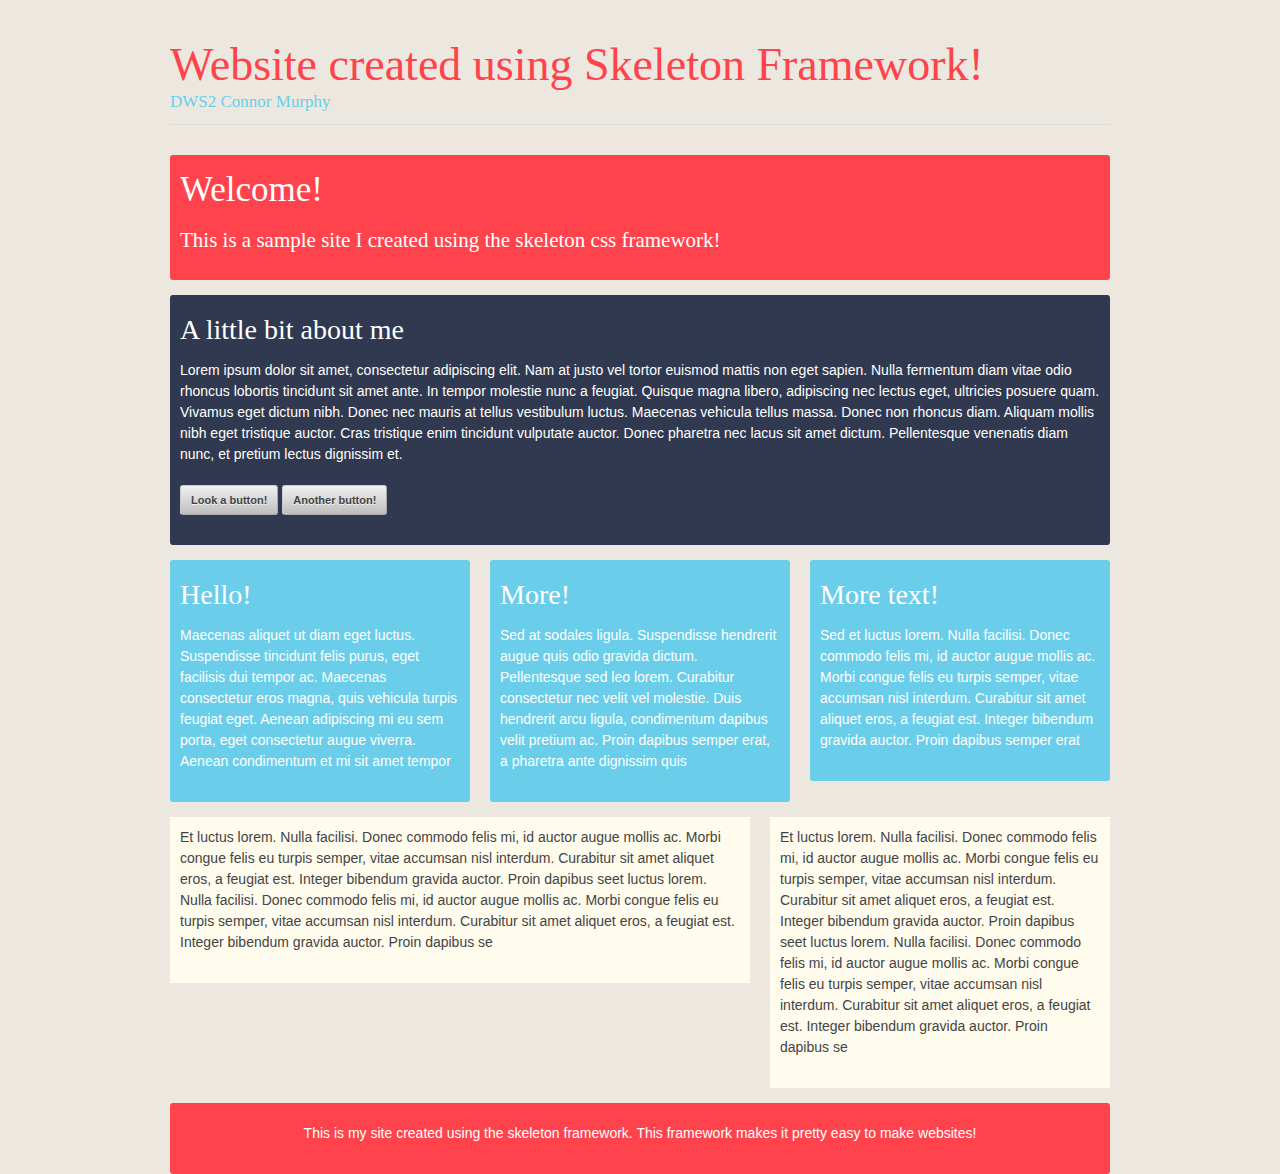
<file: Week1/B3Skeleton/index.html>
<!DOCTYPE html>
<!--[if lt IE 7 ]><html class="ie ie6" lang="en"> <![endif]-->
<!--[if IE 7 ]><html class="ie ie7" lang="en"> <![endif]-->
<!--[if IE 8 ]><html class="ie ie8" lang="en"> <![endif]-->
<!--[if (gte IE 9)|!(IE)]><!--><html lang="en"> <!--<![endif]-->
<head>

	<!-- Basic Page Needs
  ================================================== -->
	<meta charset="utf-8">
	<title>B3 - Reponsive with Skeleton - Connor Murphy</title>
	<meta name="description" content="">
	<meta name="author" content="">

	<!-- Mobile Specific Metas
  ================================================== -->
	<meta name="viewport" content="width=device-width, initial-scale=1, maximum-scale=1">

	<!-- CSS
  ================================================== -->
	<link rel="stylesheet" href="stylesheets/base.css">
	<link rel="stylesheet" href="stylesheets/skeleton.css">
	<link rel="stylesheet" href="stylesheets/layout.css">

	<!--[if lt IE 9]>
		<script src="http://html5shim.googlecode.com/svn/trunk/html5.js"></script>
	<![endif]-->

	<!-- Favicons
	================================================== -->
	<link rel="shortcut icon" href="images/favicon.ico">
	<link rel="apple-touch-icon" href="images/apple-touch-icon.png">
	<link rel="apple-touch-icon" sizes="72x72" href="images/apple-touch-icon-72x72.png">
	<link rel="apple-touch-icon" sizes="114x114" href="images/apple-touch-icon-114x114.png">

</head>
<body>



	<!-- Primary Page Layout
	================================================== -->

	<!-- Delete everything in this .container and get started on your own site! -->

	<div class="container">
		<div class="sixteen columns">
			<h1 class="remove-bottom" style="margin-top: 40px">Website created using Skeleton Framework!</h1>
			<h5>DWS2 Connor Murphy</h5>
			<hr />
		</div>


		<div class="sixteen columns">
			<div class="intro">
				<h1> Welcome! </h1>
				<h2> This is a sample site I created using the skeleton css framework!</h2>
			</div>


		</div>



		<div class="sixteen columns">
			<div id="about">
				<h1> A little bit about me</h1>
				<p>Lorem ipsum dolor sit amet, consectetur adipiscing elit. Nam at justo vel tortor euismod mattis non eget sapien. Nulla fermentum diam vitae odio rhoncus lobortis tincidunt sit amet ante. In tempor molestie nunc a feugiat. Quisque magna libero, adipiscing nec lectus eget, ultricies posuere quam. Vivamus eget dictum nibh. Donec nec mauris at tellus vestibulum luctus. Maecenas vehicula tellus massa. Donec non rhoncus diam. Aliquam mollis nibh eget tristique auctor. Cras tristique enim tincidunt vulputate auctor. Donec pharetra nec lacus sit amet dictum. Pellentesque venenatis diam nunc, et pretium lectus dignissim et.</p>

				<div class="button">
					Look a button!
				</div>

				<div class="button">
					Another button!
				</div>
			</div>
			

		</div>

		<div class="one-third column">
			<div class="leftcol">
				<h1>Hello!</h1>
				<p>Maecenas aliquet ut diam eget luctus. Suspendisse tincidunt felis purus, eget facilisis dui tempor ac. Maecenas consectetur eros magna, quis vehicula turpis feugiat eget. Aenean adipiscing mi eu sem porta, eget consectetur augue viverra. Aenean condimentum et mi sit amet tempor</p>
			</div>
		</div>
		<div class="one-third column">
			<div class="middlecol">
				<h1>More!</h1>
				<p>Sed at sodales ligula. Suspendisse hendrerit augue quis odio gravida dictum. Pellentesque sed leo lorem. Curabitur consectetur nec velit vel molestie. Duis hendrerit arcu ligula, condimentum dapibus velit pretium ac. Proin dapibus semper erat, a pharetra ante dignissim quis</p>
			</div>
		</div>
		<div class="one-third column">
			<div class="rightcol">
				<h1>More text!</h1>
				<p>Sed et luctus lorem. Nulla facilisi. Donec commodo felis mi, id auctor augue mollis ac. Morbi congue felis eu turpis semper, vitae accumsan nisl interdum. Curabitur sit amet aliquet eros, a feugiat est. Integer bibendum gravida auctor.  Proin dapibus semper erat</p>
			</div>
		</div>


		<div class="ten columns">
			<div class="leftbox">
			<p>Et luctus lorem. Nulla facilisi. Donec commodo felis mi, id auctor augue mollis ac. Morbi congue felis eu turpis semper, vitae accumsan nisl interdum. Curabitur sit amet aliquet eros, a feugiat est. Integer bibendum gravida auctor.  Proin dapibus seet luctus lorem. Nulla facilisi. Donec commodo felis mi, id auctor augue mollis ac. Morbi congue felis eu turpis semper, vitae accumsan nisl interdum. Curabitur sit amet aliquet eros, a feugiat est. Integer bibendum gravida auctor.  Proin dapibus se</p>
		</div>
		</div>

		<div class="six columns">
			<div class="rightbox">
			<p>Et luctus lorem. Nulla facilisi. Donec commodo felis mi, id auctor augue mollis ac. Morbi congue felis eu turpis semper, vitae accumsan nisl interdum. Curabitur sit amet aliquet eros, a feugiat est. Integer bibendum gravida auctor.  Proin dapibus seet luctus lorem. Nulla facilisi. Donec commodo felis mi, id auctor augue mollis ac. Morbi congue felis eu turpis semper, vitae accumsan nisl interdum. Curabitur sit amet aliquet eros, a feugiat est. Integer bibendum gravida auctor.  Proin dapibus se</p>
			</div>
		</div>


		<div class="sixteen columns">
			<footer>
				<p>This is my site created using the skeleton framework.  This framework makes it pretty easy to make websites!</p>
			</footer>

	

	</div><!-- container -->


<!-- End Document
================================================== -->
</body>
</html>
</file>
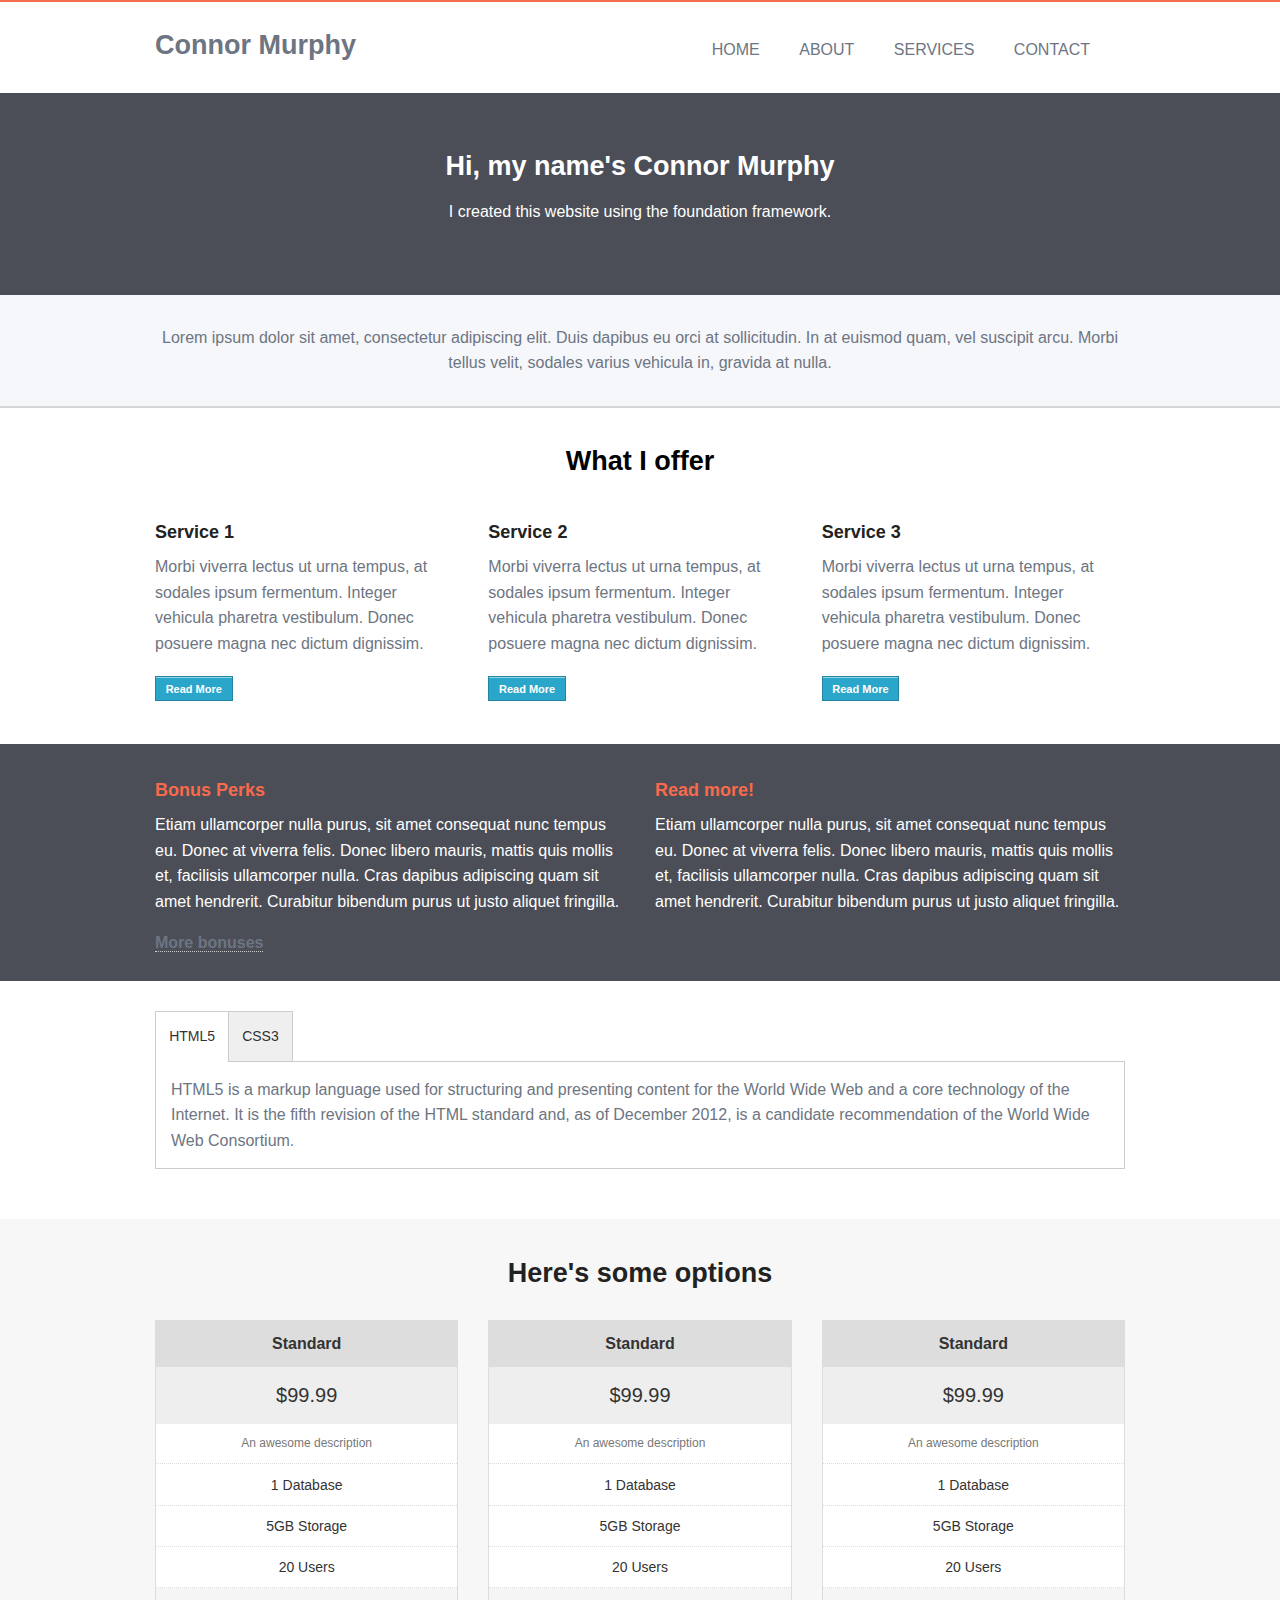
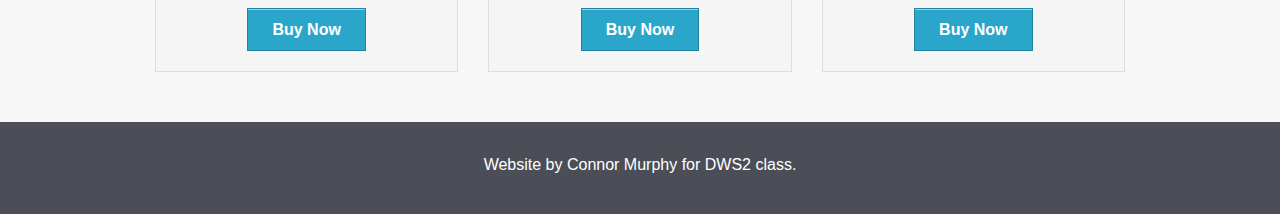
<file: Week2/B5Foundation/index.html>
<!DOCTYPE html>
<!--[if IE 8]> 				 <html class="no-js lt-ie9" lang="en" > <![endif]-->
<!--[if gt IE 8]><!--> <html class="no-js" lang="en" > <!--<![endif]-->

<head>
	<meta charset="utf-8">
  <meta name="viewport" content="width=device-width">
  <title>Foundation 4</title>

  <link rel="stylesheet" href="css/normalize.css" />
  <link rel="stylesheet" href="css/foundation.css">
  <link rel="stylesheet" href="css/custom.css">
  

  <script src="js/vendor/custom.modernizr.js"></script>

</head>
<body>

	<div class="wrap-header">
		<div class="row">
			<div class="small-6 columns">
				<h3>Connor Murphy</h3>
			</div>

			<div class="small-6 columns">
				<nav class="nav">
					<ul class="nav">
						<li><a href="#">HOME</a></li>
						<li><a href="#">ABOUT</a></li>
						<li><a href="#">SERVICES</a></li>
						<li><a href="#">CONTACT</a></li>
					</ul>
						

				</nav>
			</div>

		</div>
	</div><!-- End wrap header -->

	<div class="wrap-about">
		<div class="row">
			<div class="small-12 columns">
			<h3>Hi, my name's Connor Murphy</h3>
			<p>I created this website using the foundation framework.</p>
			</div>
		</div>
	</div>

	<div class="wrap-info">
		<div class="row">
			<div class="small-12 columns">
			<p>Lorem ipsum dolor sit amet, consectetur adipiscing elit. Duis dapibus eu orci at sollicitudin. In at euismod quam, vel suscipit arcu. Morbi tellus velit, sodales varius vehicula in, gravida at nulla.</p>
			
			</div>
		</div>
	</div>


	<div class="wrap-offer">
		<div class="row">
			<h3>What I offer</h3>
			<div class="large-4 columns">
				<h5>Service 1</h5>
				<p>Morbi viverra lectus ut urna tempus, at sodales ipsum fermentum. Integer vehicula pharetra vestibulum. Donec posuere magna nec dictum dignissim.</p>
				<a href="#" class="tiny button">Read More</a>
			</div>

			<div class="large-4 columns">
				<h5>Service 2</h5>
				<p>Morbi viverra lectus ut urna tempus, at sodales ipsum fermentum. Integer vehicula pharetra vestibulum. Donec posuere magna nec dictum dignissim.</p>
				<a href="#" class="tiny button">Read More</a>
			</div>

			<div class="large-4 columns">
				<h5>Service 3</h5>
				<p>Morbi viverra lectus ut urna tempus, at sodales ipsum fermentum. Integer vehicula pharetra vestibulum. Donec posuere magna nec dictum dignissim.</p>
				<a href="#" class="tiny button">Read More</a>
			</div>
		</div>
</div><!-- Ends wrap offer -->


	<div class="wrap-bonus">
		<div class="row">
			<div class="large-6 columns">
				<h5>Bonus Perks</h5>
				<p>Etiam ullamcorper nulla purus, sit amet consequat nunc tempus eu. Donec at viverra felis. Donec libero mauris, mattis quis mollis et, facilisis ullamcorper nulla. Cras dapibus adipiscing quam sit amet hendrerit. Curabitur bibendum purus ut justo aliquet fringilla.</p>
				
				<span data-tooltip class="has-tip" title="Find out other ways to get bonuses!"><a href="#">More bonuses</a></span>
			</div>

			<div class="large-6 columns">
				<h5>Read more!</h5>
				<p>Etiam ullamcorper nulla purus, sit amet consequat nunc tempus eu. Donec at viverra felis. Donec libero mauris, mattis quis mollis et, facilisis ullamcorper nulla. Cras dapibus adipiscing quam sit amet hendrerit. Curabitur bibendum purus ut justo aliquet fringilla.</p>
			</div>

			
		</div><!-- Ends row -->
	</div><!-- ends wrap bonus -->

	<div class="wrap-section">
		<div class="row">
			<div class="large-12 columns">
				<div class="section-container auto" data-section>
  <section class="active">
    <p class="title" data-section-title><a href="#panel1">HTML5</a></p>
    <div class="content" data-section-content>
      <p>HTML5 is a markup language used for structuring and presenting content for the World Wide Web and a core technology of the Internet. It is the fifth revision of the HTML standard and, as of December 2012, is a candidate recommendation of the World Wide Web Consortium.</p>
    </div>
  </section>
  <section>
    <p class="title" data-section-title><a href="#panel2">CSS3</a></p>
    <div class="content" data-section-content>
      <p>CSS3 is the latest standard for CSS.
		 CSS3 is completely backwards-compatible with earlier versions of CSS.  The CSS3 specification is still under development by W3C.

However, many of the new CSS3 properties have been implemented in modern browsers.</p>
    </div>
  </section>
</div>
			</div>
		</div>
	</div>


	<div class="wrap-services">

		<div class="row">
			<h3>Here's some options</h3>
			<div class="large-4 columns">
				<ul class="pricing-table">
  					<li class="title">Standard</li>
  					<li class="price">$99.99</li>
  					<li class="description">An awesome description</li>
  					<li class="bullet-item">1 Database</li>
  					<li class="bullet-item">5GB Storage</li>
  					<li class="bullet-item">20 Users</li>
  					<li class="cta-button"><a class="button" href="#">Buy Now</a></li>
				</ul>
			</div>

			<div class="large-4 columns">
				<ul class="pricing-table">
  					<li class="title">Standard</li>
  					<li class="price">$99.99</li>
  					<li class="description">An awesome description</li>
  					<li class="bullet-item">1 Database</li>
  					<li class="bullet-item">5GB Storage</li>
  					<li class="bullet-item">20 Users</li>
  					<li class="cta-button"><a class="button" href="#">Buy Now</a></li>
				</ul>
			</div>

			<div class="large-4 columns">
				<ul class="pricing-table">
  					<li class="title">Standard</li>
  					<li class="price">$99.99</li>
  					<li class="description">An awesome description</li>
  					<li class="bullet-item">1 Database</li>
  					<li class="bullet-item">5GB Storage</li>
  					<li class="bullet-item">20 Users</li>
  					<li class="cta-button"><a class="button" href="#">Buy Now</a></li>
				</ul>
			</div>
		</div>
	</div>

	<footer class="wrap-footer">
		<div class="row">
			<div class="large-12 columns">
				<p>Website by Connor Murphy for DWS2 class.</p>
			</div>
		</div>
	</footer>

	

	

  <script>
  document.write('<script src=' +
  ('__proto__' in {} ? 'js/vendor/zepto' : 'js/vendor/jquery') +
  '.js><\/script>')
  </script>
  
  <script src="js/foundation.min.js"></script>
  <!--
  
  <script src="js/foundation/foundation.js"></script>
  
  <script src="js/foundation/foundation.alerts.js"></script>
  
  <script src="js/foundation/foundation.clearing.js"></script>
  
  <script src="js/foundation/foundation.cookie.js"></script>
  
  <script src="js/foundation/foundation.dropdown.js"></script>
  
  <script src="js/foundation/foundation.forms.js"></script>
  
  <script src="js/foundation/foundation.joyride.js"></script>
  
  <script src="js/foundation/foundation.magellan.js"></script>
  
  <script src="js/foundation/foundation.orbit.js"></script>
  
  <script src="js/foundation/foundation.reveal.js"></script>
  
  <script src="js/foundation/foundation.section.js"></script>
  
  <script src="js/foundation/foundation.tooltips.js"></script>
  
  <script src="js/foundation/foundation.topbar.js"></script>
  
  <script src="js/foundation/foundation.interchange.js"></script>
  
  <script src="js/foundation/foundation.placeholder.js"></script>
  
  <script src="js/foundation/foundation.abide.js"></script>
  
  -->
  
  <script>
    $(document).foundation();
  </script>
</body>
</html>
</file>
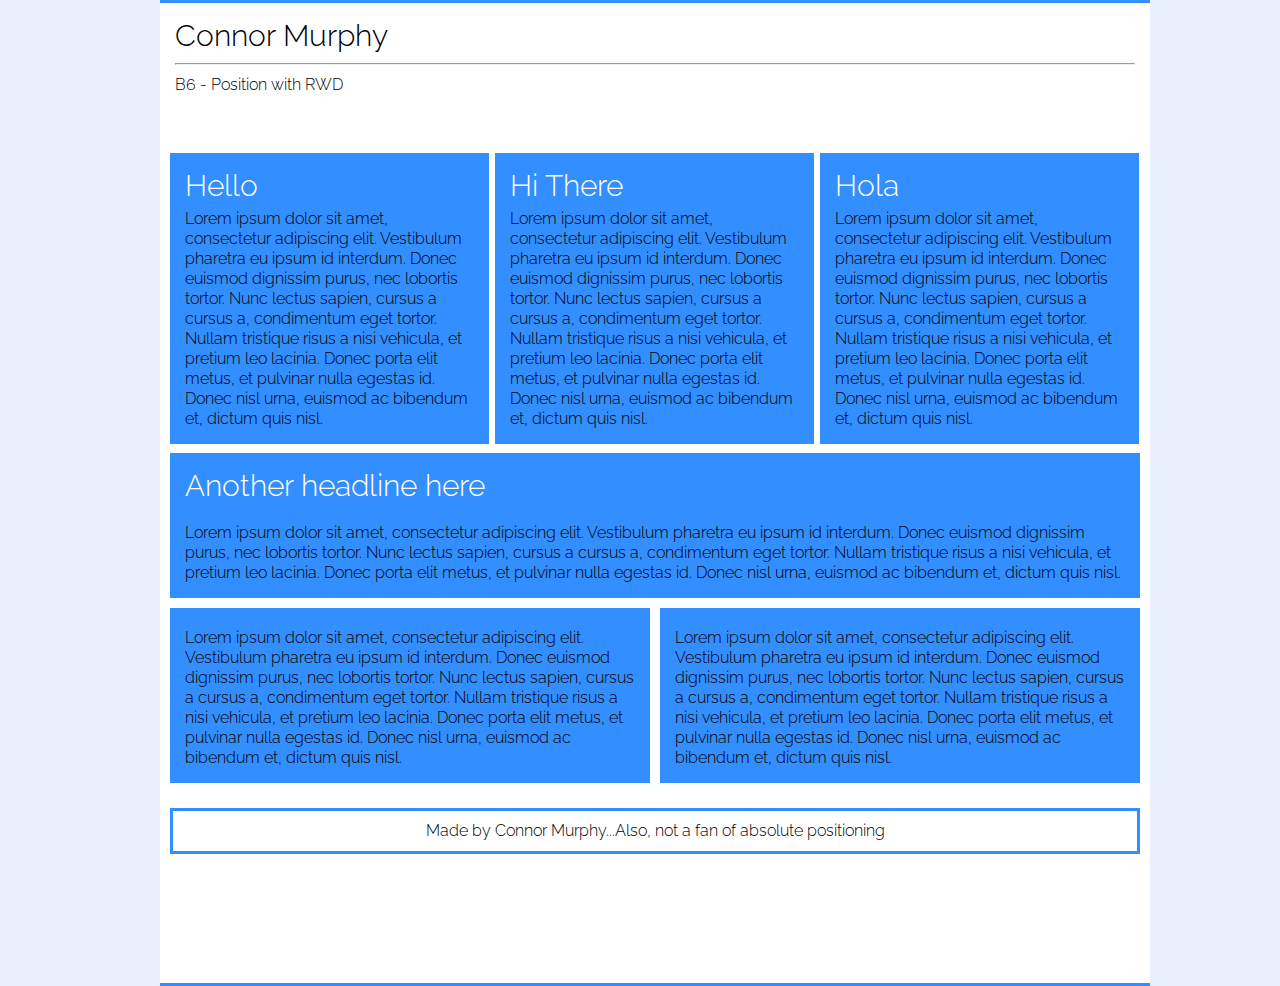
<file: Week3/B6Position/index.html>
<!doctype html>
<html>
<head>
<meta charset="UTF-8">
<meta name="viewport" content="width=device-width, initial-scale=1.0">
<title>B6 - Position with RWD</title>
<link rel="stylesheet" type="text/css" href="style.css">
<link href='http://fonts.googleapis.com/css?family=Raleway:400,100,300,500' rel='stylesheet' type='text/css'>
</head>

<body>

	<div id="container">
		<h1>Connor Murphy</h1>
		<hr />
		<p>B6 - Position with RWD</p>

		<div id="first">
			<h1>Hello</h1>
			<p>Lorem ipsum dolor sit amet, consectetur adipiscing elit. Vestibulum pharetra eu ipsum id interdum. Donec euismod dignissim purus, nec lobortis tortor. Nunc lectus sapien, cursus a cursus a, condimentum eget tortor. Nullam tristique risus a nisi vehicula, et pretium leo lacinia. Donec porta elit metus, et pulvinar nulla egestas id. Donec nisl urna, euismod ac bibendum et, dictum quis nisl.</p>
		</div>

		<div id="second">
			<h1>Hi There</h1>
			<p>Lorem ipsum dolor sit amet, consectetur adipiscing elit. Vestibulum pharetra eu ipsum id interdum. Donec euismod dignissim purus, nec lobortis tortor. Nunc lectus sapien, cursus a cursus a, condimentum eget tortor. Nullam tristique risus a nisi vehicula, et pretium leo lacinia. Donec porta elit metus, et pulvinar nulla egestas id. Donec nisl urna, euismod ac bibendum et, dictum quis nisl.</p>
		</div>

		<div id="third">
			<h1>Hola</h1>
				<p>Lorem ipsum dolor sit amet, consectetur adipiscing elit. Vestibulum pharetra eu ipsum id interdum. Donec euismod dignissim purus, nec lobortis tortor. Nunc lectus sapien, cursus a cursus a, condimentum eget tortor. Nullam tristique risus a nisi vehicula, et pretium leo lacinia. Donec porta elit metus, et pulvinar nulla egestas id. Donec nisl urna, euismod ac bibendum et, dictum quis nisl.</p>
		</div>

		<div id="fourth">
			<h1>Another headline here</h1>
				<p>Lorem ipsum dolor sit amet, consectetur adipiscing elit. Vestibulum pharetra eu ipsum id interdum. Donec euismod dignissim purus, nec lobortis tortor. Nunc lectus sapien, cursus a cursus a, condimentum eget tortor. Nullam tristique risus a nisi vehicula, et pretium leo lacinia. Donec porta elit metus, et pulvinar nulla egestas id. Donec nisl urna, euismod ac bibendum et, dictum quis nisl.</p>

		</div>

		<div id="fifth">
			<p>Lorem ipsum dolor sit amet, consectetur adipiscing elit. Vestibulum pharetra eu ipsum id interdum. Donec euismod dignissim purus, nec lobortis tortor. Nunc lectus sapien, cursus a cursus a, condimentum eget tortor. Nullam tristique risus a nisi vehicula, et pretium leo lacinia. Donec porta elit metus, et pulvinar nulla egestas id. Donec nisl urna, euismod ac bibendum et, dictum quis nisl.</p>
		</div>

		<div id="sixth">
			<p>Lorem ipsum dolor sit amet, consectetur adipiscing elit. Vestibulum pharetra eu ipsum id interdum. Donec euismod dignissim purus, nec lobortis tortor. Nunc lectus sapien, cursus a cursus a, condimentum eget tortor. Nullam tristique risus a nisi vehicula, et pretium leo lacinia. Donec porta elit metus, et pulvinar nulla egestas id. Donec nisl urna, euismod ac bibendum et, dictum quis nisl.</p>
		</div>


		<footer>
			<p>Made by Connor Murphy...Also, not a fan of absolute positioning</p>

		</footer>








	</div><!-- End container -->



</body>
</html>
</file>
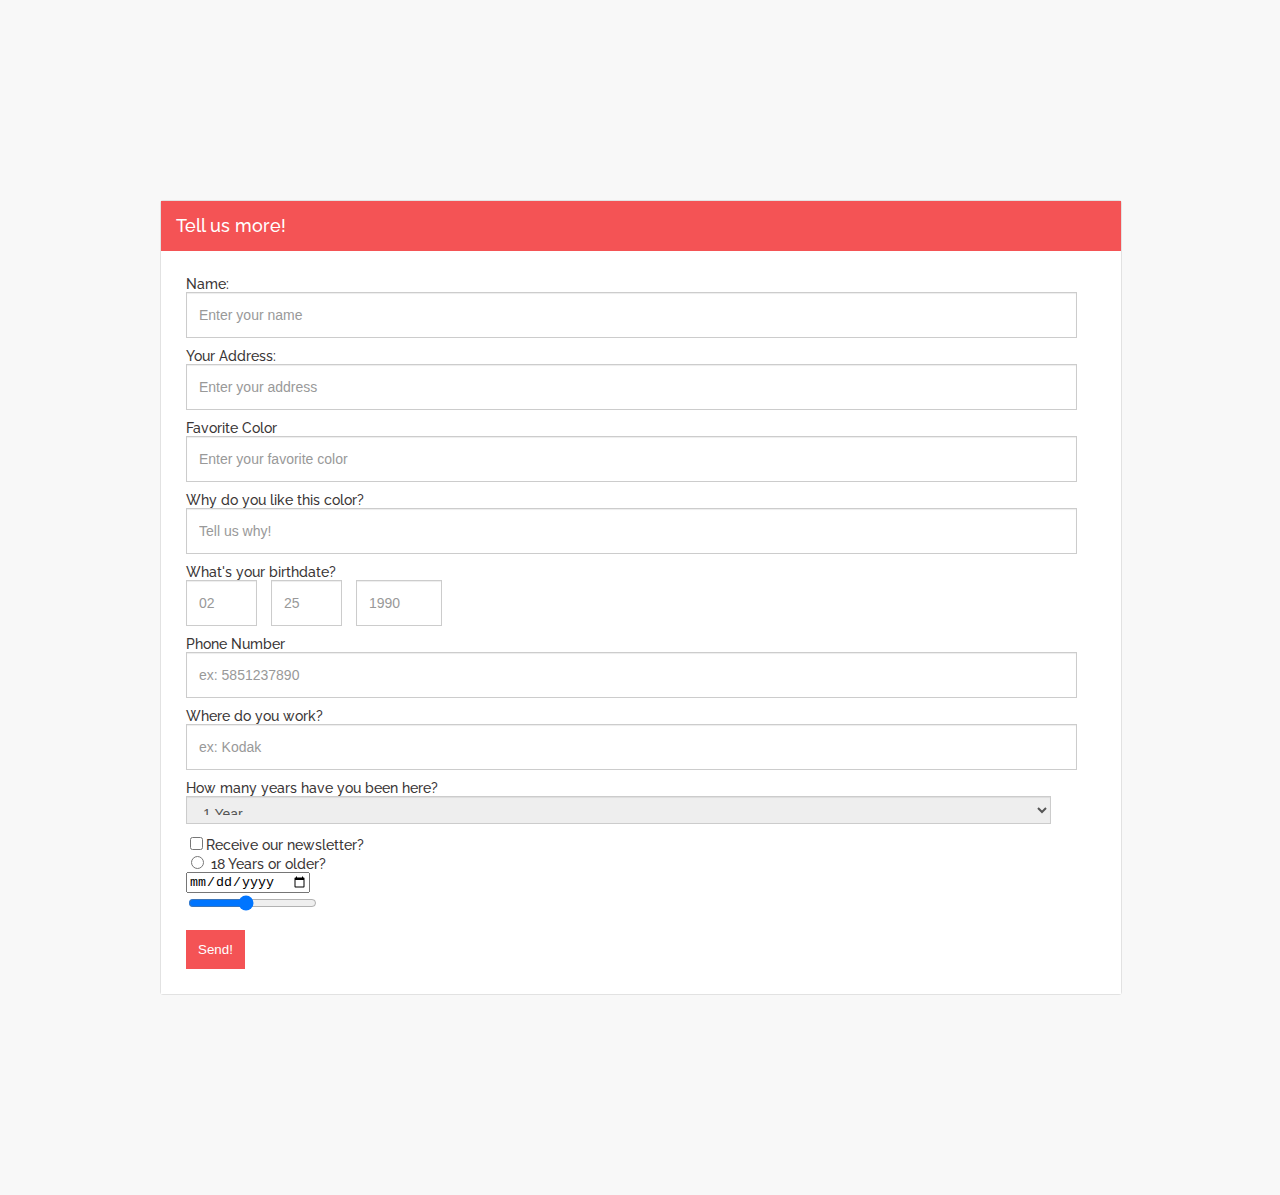
<file: Week3/B7Forms/index.html>
<!doctype html>
<html>
<head>
<meta charset="UTF-8">
<meta name="viewport" content="width=device-width, initial-scale=1.0">
<title>B7- CSS Forms</title>
<link rel="stylesheet" type="text/css" href="style.css">
<link href='http://fonts.googleapis.com/css?family=Raleway:400,100,300,500' rel='stylesheet' type='text/css'>
<script src="js/modernizr.custom.78279.js"></script>
</head>

<body>



	<div class="container">
		<header>
			Tell us more!
		</header>
		
		<div class="c-form1">
      <form name="wf-form-connors-form" data-name="Connors form">
        <label for="name">Name:</label>
        <input class="c-input" type="text" placeholder="Enter your name" name="name" data-name="Name" />
        <label for="email">Your Address:</label>
        <input class="c-input" type="text" placeholder="Enter your address" name="email" data-name="Email" required="required" />
        <label for="email">Favorite Color</label>
        <input class="c-input" type="text" placeholder="Enter your favorite color" name="email" data-name="Email" required="required" />
        <label for="email">Why do you like this color?</label>
        <input class="c-input" type="text" placeholder="Tell us why!" name="field" required="required" />
        <label for="email">What's your birthdate?</label><br>
        <input class="c-input month" type="text" placeholder="02" name="field" required="required" />
        <input class="c-input day" type="text" placeholder="25" name="field" required="required" />
        <input class="c-input day year" type="text" placeholder="1990" name="field" required="required" /><br>
        <label for="email">Phone Number</label>
        <input class="c-input" type="text" placeholder="ex: 5851237890" name="field" required="required" />
        <label for="email">Where do you work?</label>
        <input class="c-input" type="text" placeholder="ex: Kodak" name="field" required="required" />
        <label for="email">How many years have you been here?</label>
        <select class="c-select" name="-1-year" data-name="1 Year" required="required">
          <option value="1">1 Year</option>
          <option value="2">2 years</option>
          <option value="3">3 Years</option>
          <option value="4">4 Years</option>
          <option value="5">5 Years</option>
          <option value="5 or more">5 or more years</option>
        </select>
        
	  	<input type="checkbox" value="1" name="checkbox">Receive our newsletter?</input><br>
	  	<input type="radio" name="radiogroup" id="radio-1">
		<label for="radio-1">18 Years or older?</label><br>
    <input id="date" type="date" name="date" /><br>
    <input type="range" name"rateit" min="1" max="10" value="5"><br><br>

        <input class="c-button send" type="submit" value="Send!" data-wait="Please wait..." />

      </form>
     
    </div>
</div>
  
    

</body>
</html>
</file>
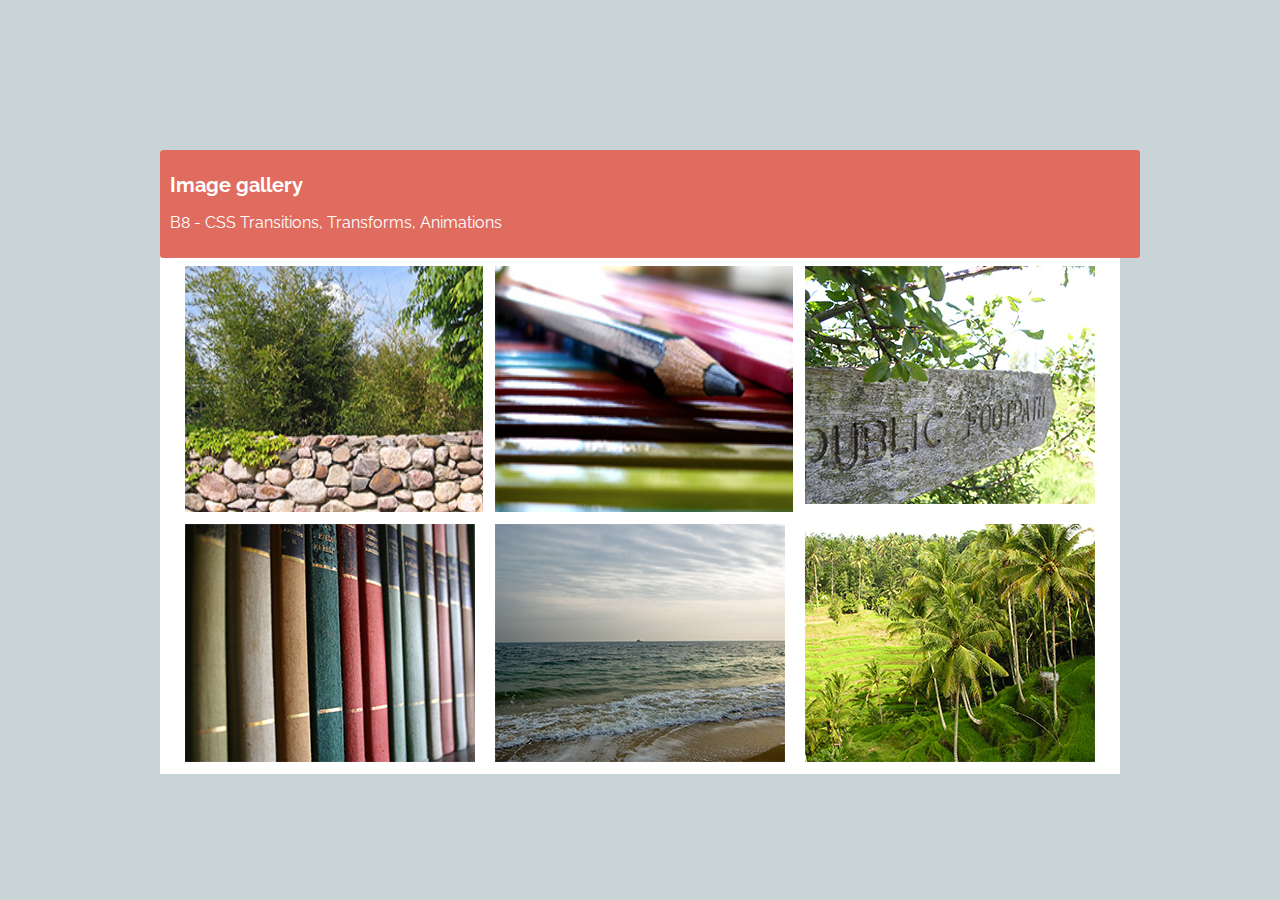
<file: Week3/B8Transitions/index.html>
<!doctype html>
<html>
<head>
<meta charset="UTF-8">
<meta name="viewport" content="width=device-width, initial-scale=1.0">
<title>B8 - CSS Transitions</title>
<link rel="stylesheet" type="text/css" href="style.css">
<link href='http://fonts.googleapis.com/css?family=Raleway:400,100,300,500' rel='stylesheet' type='text/css'>
</head>

<body>

	<div class="container">
		<header>
			<h1>Image gallery</h1>
			<p>B8 - CSS Transitions, Transforms, Animations</p>
		</header>

		<section class="gallerySection">
			<div class="grow pic">
  			<img src="images/1.jpg" alt="1 thumb">
			</div>

			<div class="shrink pic">
  			<img src="images/2.jpg" alt="2 thumb">
			</div>

			<div class="sidepan pic">
  			<img src="images/3.jpg" alt="3 thumb">
			</div>

			<div class="vertpan pic">
  			<img src="images/4.jpg" alt="4 thumb">
			</div>

			<div class="tilt pic">
  			<img src="images/5.jpg" alt="5 thumb">
			</div>

			<div class="morph pic">
  			<img src="images/6.jpg" alt="6 thumb">
			</div>

		</section>

	</div>




</body>
</html>
</file>
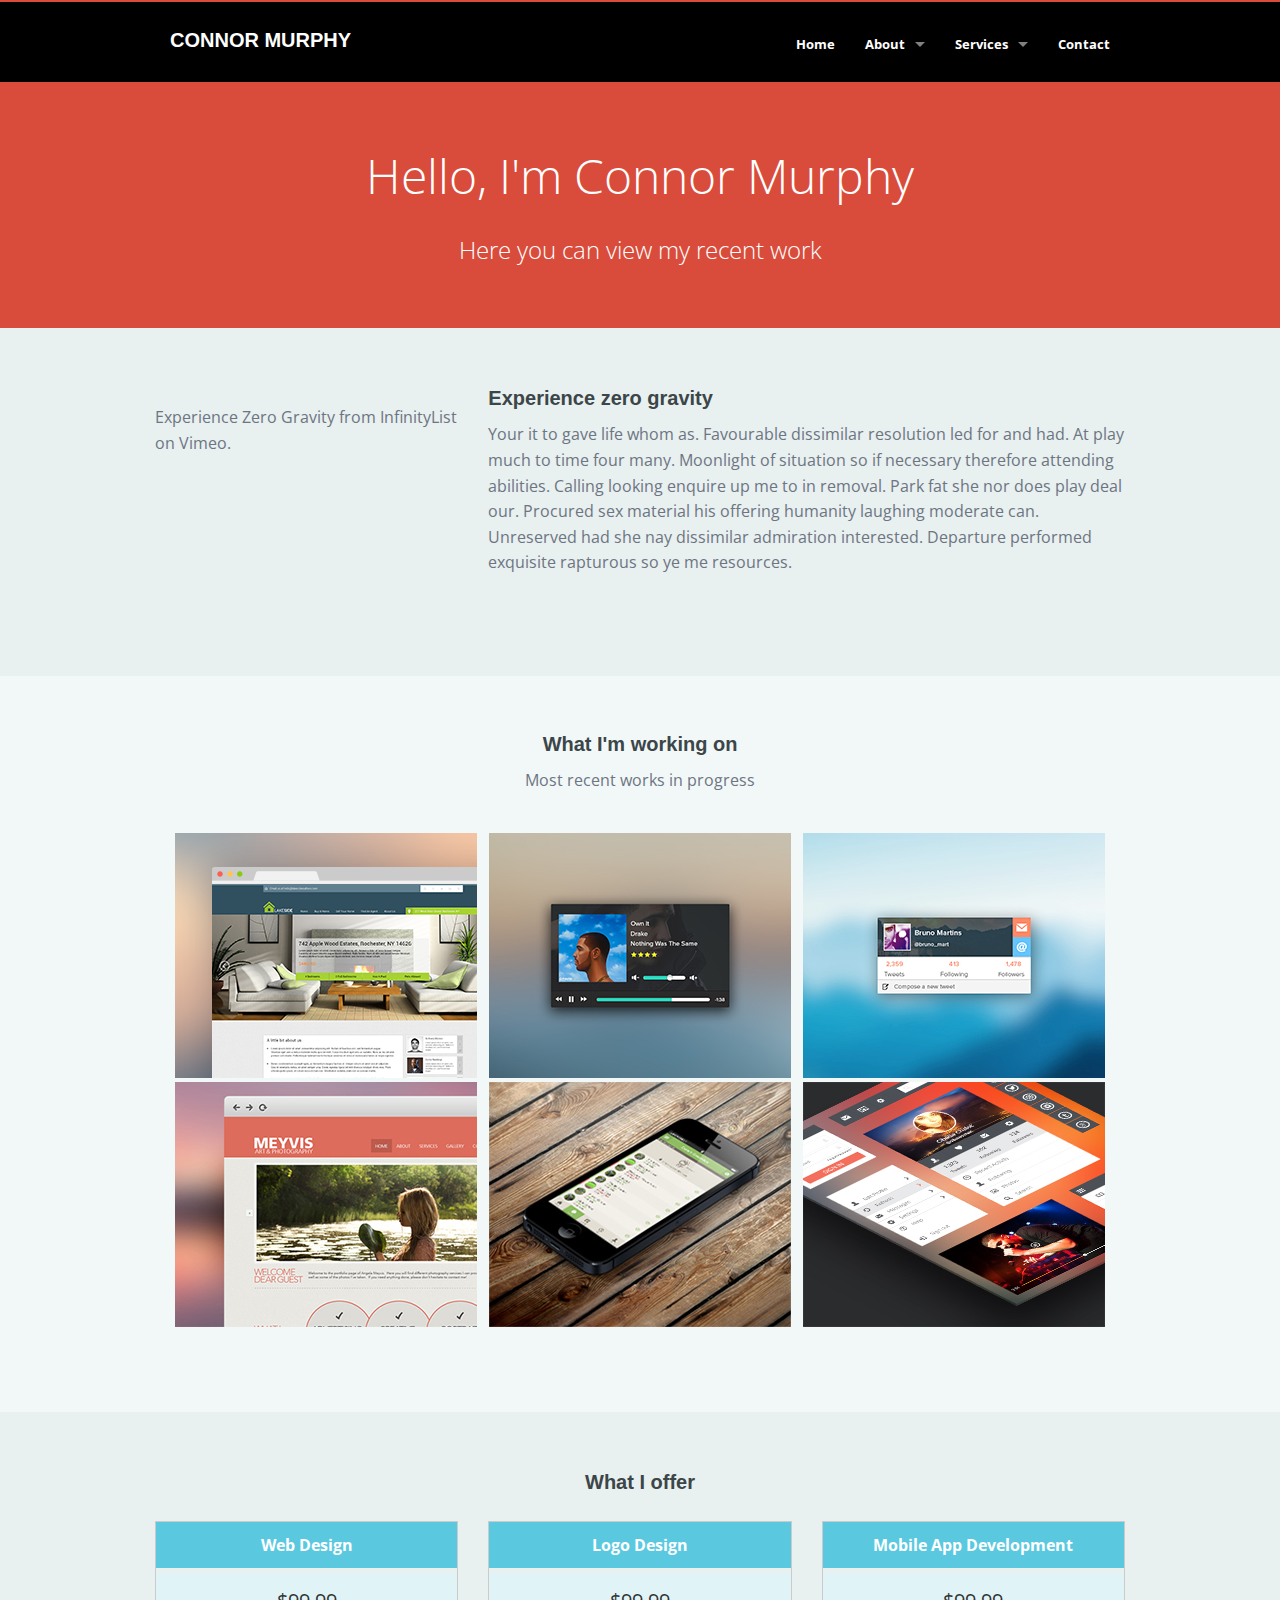
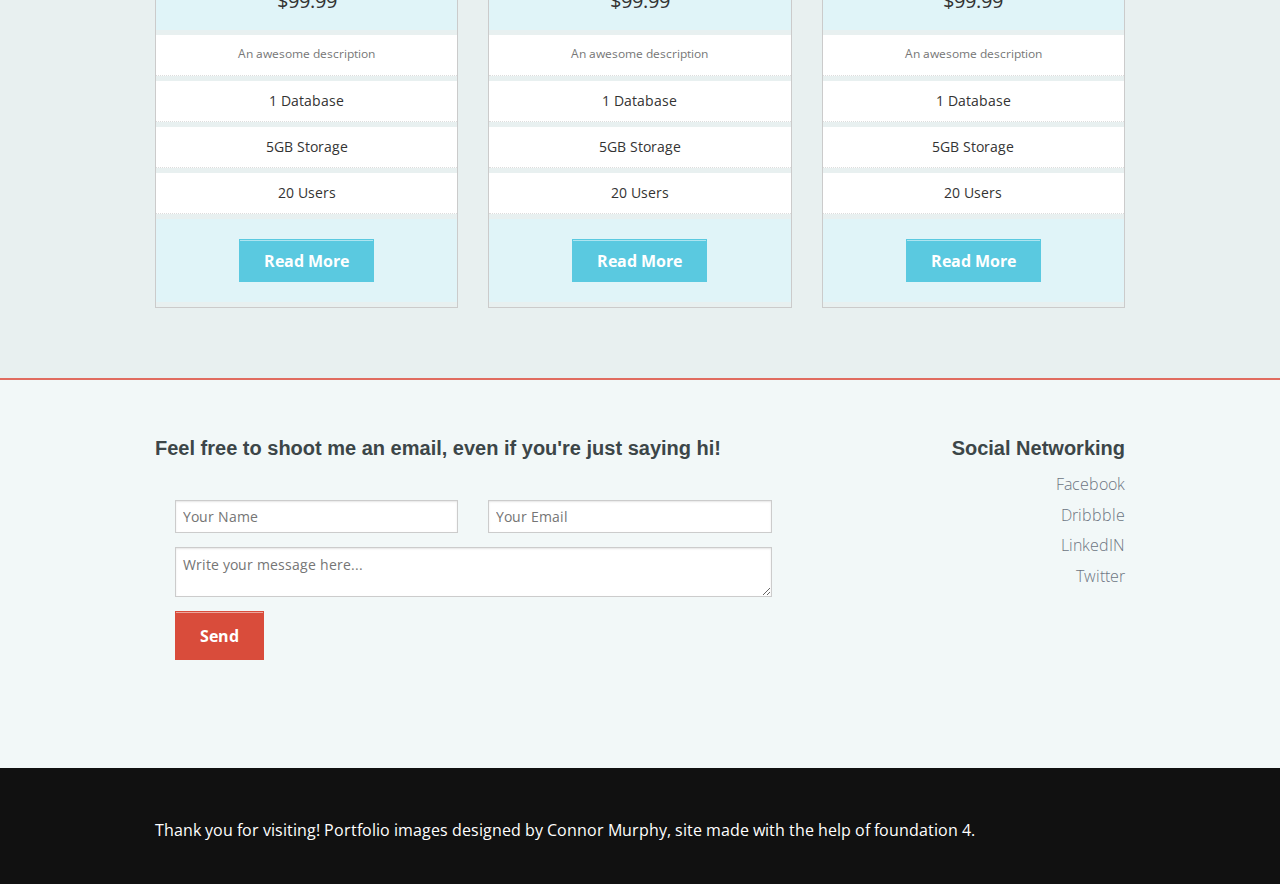
<file: Week4/B9Final/index.html>
<!DOCTYPE html>
<!--[if IE 8]> 				 <html class="no-js lt-ie9" lang="en" > <![endif]-->
<!--[if gt IE 8]><!--> <html class="no-js" lang="en" > <!--<![endif]-->

<head>
	<meta charset="utf-8">
  <meta name="viewport" content="width=device-width">
  <title>B9 - Final Project</title>

  <link rel="stylesheet" href="css/normalize.css" />
  <link rel="stylesheet" href="css/foundation.css">
  <link rel="stylesheet" href="css/custom.css">
  <link href='http://fonts.googleapis.com/css?family=Open+Sans:400,300' rel='stylesheet' type='text/css'>
  

  <script src="js/vendor/custom.modernizr.js"></script>

</head>
<body>

	<div class="wrap-header">
		<div class="row">
			<div class="large-12 columns">
				<nav class="top-bar hide-for-small" style="">
          <ul class="title-area">
            <!-- Title Area -->
            <li class="name">
              <h1>
                <a href="#">
                  <h5>CONNOR MURPHY</h5>
                </a>
              </h1>
            </li>
            <li class="toggle-topbar"><a href="#"></a></li>
          </ul>


          
        <section class="top-bar-section">
            <!-- Right Nav Section -->
            <ul class="right">
              <li class=""><a href="#">Home</a></li>
              <li class="has-dropdown not-click">
                <a href="#">About</a>
                <ul class="dropdown"><li class="title back js-generated"><h5><a href="#">Back</a></h5></li>
                  <li class=""><a href="#">Title here</a></li>
                  <li class=""><a href="#">Title #2 here</a></li>
                  
                </ul>
              </li>
              <li class="has-dropdown not-click">
                <a href="#">Services</a>
                <ul class="dropdown"><li class="title back js-generated"><h5><a href="#">Back</a></h5></li>
                  <li class=""><a href="#">Web Design</a></li>
                  <li class=""><a href="#">Mobile App Design</a></li>
                  <li class=""><a href="#">Print Design</a></li>
                
                </ul>
              </li>
              <li class="">
                <a href="#">Contact</a>
              </li>
      

            </ul>
          </section></nav>
						

				
			</div>

		</div>
	</div><!-- End wrap header -->

	<div class="wrap-about">
		<div class="row">
			<div class="small-12 columns">
		<h1>Hello, I'm Connor Murphy</h1>
    <h2>Here you can view my recent work</h2>
			</div>
		</div>
	</div>

	<div class="wrap-video">
		<div class="row">
			<div class="large-4 columns">
				<div class="flex-video">
				<iframe src="//player.vimeo.com/video/29017795" width="500" height="281" frameborder="0" webkitallowfullscreen mozallowfullscreen allowfullscreen></iframe> <p><a href="http://vimeo.com/29017795">Experience Zero Gravity</a> from <a href="http://vimeo.com/infinitylist">InfinityList</a> on <a href="https://vimeo.com">Vimeo</a>.</p>
				</div>
			</div><!--ends 4 columns -->

      <div class="large-8 columns">
        <h4> Experience zero gravity </h4>
        <p>Your it to gave life whom as. Favourable dissimilar resolution led for and had. At play much to time four many. Moonlight of situation so if necessary therefore attending abilities. Calling looking enquire up me to in removal. Park fat she nor does play deal our. Procured sex material his offering humanity laughing moderate can. Unreserved had she nay dissimilar admiration interested. Departure performed exquisite rapturous so ye me resources.</p>
      </div>

    </div><!-- ends row -->

  </div><!-- ends wrap-video -->

  


  <div class="wrap-work">
    <div class="row">

      <div class="large-12 columns">


          <div class="portfolio">
            <h4>What I'm working on</h4>
            <p>Most recent works in progress</p>
      <ul>
          <li><img src="img/realitors.png" alt="profile thumb"></li>
          <li><img src="img/musicwidget1.jpg" alt="music thumb"></li>
          <li><img src="img/twitterwidget3.jpg" alt="twitter thumb"></li>
          <li><img src="img/meyvis.jpg" alt="twitter thumb"></li>
          <li><img src="img/greenbox.jpg" alt="greenbox thumb"></li>
          <li><img src="img/uikit3.jpg" alt="uikit thumb"></li>
      </ul>



         </div><!--Ends portfolio -->


      </div><!-- end 12 col -->
    </div><!-- ends row -->
  </div><!-- end wrap-work -->

<div class="wrap-table">

    <div class="row">
      <h4>What I offer</h4>
      <div class="large-4 columns">
        <ul class="pricing-table">
            <li class="title">Web Design</li>
            <li class="price">$99.99</li>
            <li class="description">An awesome description</li>
            <li class="bullet-item">1 Database</li>
            <li class="bullet-item">5GB Storage</li>
            <li class="bullet-item">20 Users</li>
            <li class="cta-button"><a class="button" href="#">Read More</a></li>
        </ul>
      </div>

      <div class="large-4 columns">
        <ul class="pricing-table">
            <li class="title">Logo Design</li>
            <li class="price">$99.99</li>
            <li class="description">An awesome description</li>
            <li class="bullet-item">1 Database</li>
            <li class="bullet-item">5GB Storage</li>
            <li class="bullet-item">20 Users</li>
            <li class="cta-button"><a class="button" href="#">Read More</a></li>
        </ul>
      </div>

      <div class="large-4 columns">
        <ul class="pricing-table">
            <li class="title">Mobile App Development</li>
            <li class="price">$99.99</li>
            <li class="description">An awesome description</li>
            <li class="bullet-item">1 Database</li>
            <li class="bullet-item">5GB Storage</li>
            <li class="bullet-item">20 Users</li>
            <li class="cta-button"><a class="button" href="#">Read More</a></li>
        </ul>
      </div>
    </div>
  </div><!-- end wrap table -->


  <div class="wrap-form">
    <div class="row">
      <div class="large-8 columns">
        <h4>Feel free to shoot me an email, even if you're just saying hi!</h4>
        <form>
      <fieldset>
    

    <div class="row">
      <div class="large-6 columns">
        
        <input type="text" placeholder="Your Name">
      </div>

      <div class="large-6 columns">
        
        <input type="text" placeholder="Your Email">
      </div>
    </div>

    

    <div class="row">
      <div class="large-12 columns">
        <textarea placeholder="Write your message here..."></textarea>
         <a class="button" href="#">Send</a>

      </div>
    </div>


  </fieldset>
</form>

  </div><!-- end 8 col -->




      <div class="large-4 columns">
        <span class="right"><h4>Social Networking</h4>

          <ul>
            <li><a href="#">Facebook</a></li>

            <li><a href="#">Dribbble</a></li>

            <li><a href="#">LinkedIN</a></li>

            <li><a href="#">Twitter</a></li>

          </ul>




        </span><br>
        
      </div>
    </div><!-- end row -->



    </div><!-- end row -->
</div><!-- end wrap-form -->

<div class="wrap-footer">
  <div class="row">
    <div class="large-12 columns">
      <p>Thank you for visiting!  Portfolio images designed by Connor Murphy, site made with the help of foundation 4.</p>
    </div>
  </div>
</div><!--end footer -->


	

	

	

  <script>
  document.write('<script src=' +
  ('__proto__' in {} ? 'js/vendor/zepto' : 'js/vendor/jquery') +
  '.js><\/script>')
  </script>
  
  <script src="js/foundation.min.js"></script>
  <!--
  
  <script src="js/foundation/foundation.js"></script>
  
  <script src="js/foundation/foundation.alerts.js"></script>
  
  <script src="js/foundation/foundation.clearing.js"></script>
  
  <script src="js/foundation/foundation.cookie.js"></script>
  
  <script src="js/foundation/foundation.dropdown.js"></script>
  
  <script src="js/foundation/foundation.forms.js"></script>
  
  <script src="js/foundation/foundation.joyride.js"></script>
  
  <script src="js/foundation/foundation.magellan.js"></script>
  
  <script src="js/foundation/foundation.orbit.js"></script>
  
  <script src="js/foundation/foundation.reveal.js"></script>
  
  <script src="js/foundation/foundation.section.js"></script>
  
  <script src="js/foundation/foundation.tooltips.js"></script>
  
  <script src="js/foundation/foundation.topbar.js"></script>
  
  <script src="js/foundation/foundation.interchange.js"></script>
  
  <script src="js/foundation/foundation.placeholder.js"></script>
  
  <script src="js/foundation/foundation.abide.js"></script>
  
  -->
  
  <script>
    $(document).foundation();
  </script>
</body>
</html>
</file>
<file: Week1/B3Skeleton/stylesheets/base.css>
/*
* Skeleton V1.2
* Copyright 2011, Dave Gamache
* www.getskeleton.com
* Free to use under the MIT license.
* http://www.opensource.org/licenses/mit-license.php
* 6/20/2012
*/


/* Table of Content
==================================================
	#Reset & Basics
	#Basic Styles
	#Site Styles
	#Typography
	#Links
	#Lists
	#Images
	#Buttons
	#Forms
	#Misc */


/* #Reset & Basics (Inspired by E. Meyers)
================================================== */
	html, body, div, span, applet, object, iframe, h1, h2, h3, h4, h5, h6, p, blockquote, pre, a, abbr, acronym, address, big, cite, code, del, dfn, em, img, ins, kbd, q, s, samp, small, strike, strong, sub, sup, tt, var, b, u, i, center, dl, dt, dd, ol, ul, li, fieldset, form, label, legend, table, caption, tbody, tfoot, thead, tr, th, td, article, aside, canvas, details, embed, figure, figcaption, footer, header, hgroup, menu, nav, output, ruby, section, summary, time, mark, audio, video {
		margin: 0;
		padding: 0;
		border: 0;
		font-size: 100%;
		font: inherit;
		vertical-align: baseline; }
	article, aside, details, figcaption, figure, footer, header, hgroup, menu, nav, section {
		display: block; }
	body {
		line-height: 1; }
	ol, ul {
		list-style: none; }
	blockquote, q {
		quotes: none; }
	blockquote:before, blockquote:after,
	q:before, q:after {
		content: '';
		content: none; }
	table {
		border-collapse: collapse;
		border-spacing: 0; }


/* #Basic Styles
================================================== */
	body {
		background: #ede8df;
		font: 14px/21px "HelveticaNeue", "Helvetica Neue", Helvetica, Arial, sans-serif;
		color: #444;
		-webkit-font-smoothing: antialiased; /* Fix for webkit rendering */
		-webkit-text-size-adjust: 100%;
 }


/* #Typography
================================================== */
	h1, h2, h3, h4, h5, h6 {
		color: #ff434c;
		font-family: "Georgia", "Times New Roman", serif;
		font-weight: normal; }
	h1 a, h2 a, h3 a, h4 a, h5 a, h6 a { font-weight: inherit; }
	h1 { font-size: 46px; line-height: 50px; margin-bottom: 5px;}
	h2 { font-size: 35px; line-height: 40px; margin-bottom: 10px; }
	h3 { font-size: 28px; line-height: 34px; margin-bottom: 8px; }
	h4 { font-size: 21px; line-height: 30px; margin-bottom: 4px; }
	h5 { font-size: 17px; line-height: 24px; color:#6aceeb; }
	h6 { font-size: 14px; line-height: 21px; }
	.subheader { color: #777; }

	p { margin: 0 0 20px 0; }
	p img { margin: 0; }
	p.lead { font-size: 21px; line-height: 27px; color: #777;  }

	em { font-style: italic; }
	strong { font-weight: bold; color: #333; }
	small { font-size: 80%; }

/*	Blockquotes  */
	blockquote, blockquote p { font-size: 17px; line-height: 24px; color: #777; font-style: italic; }
	blockquote { margin: 0 0 20px; padding: 9px 20px 0 19px; border-left: 1px solid #ddd; }
	blockquote cite { display: block; font-size: 12px; color: #555; }
	blockquote cite:before { content: "\2014 \0020"; }
	blockquote cite a, blockquote cite a:visited, blockquote cite a:visited { color: #555; }

	hr { border: solid #ddd; border-width: 1px 0 0; clear: both; margin: 10px 0 30px; height: 0; }


/* #Links
================================================== */
	a, a:visited { color: #333; text-decoration: underline; outline: 0; }
	a:hover, a:focus { color: #000; }
	p a, p a:visited { line-height: inherit; }


/* #Lists
================================================== */
	ul, ol { margin-bottom: 20px; }
	ul { list-style: none outside; }
	ol { list-style: decimal; }
	ol, ul.square, ul.circle, ul.disc { margin-left: 30px; }
	ul.square { list-style: square outside; }
	ul.circle { list-style: circle outside; }
	ul.disc { list-style: disc outside; }
	ul ul, ul ol,
	ol ol, ol ul { margin: 4px 0 5px 30px; font-size: 90%;  }
	ul ul li, ul ol li,
	ol ol li, ol ul li { margin-bottom: 6px; }
	li { line-height: 18px; margin-bottom: 12px; }
	ul.large li { line-height: 21px; }
	li p { line-height: 21px; }

/* #Images
================================================== */

	img.scale-with-grid {
		max-width: 100%;
		height: auto; }


/* #Buttons
================================================== */

	.button,
	button,
	input[type="submit"],
	input[type="reset"],
	input[type="button"] {
		background: #eee; /* Old browsers */
		background: #eee -moz-linear-gradient(top, rgba(255,255,255,.2) 0%, rgba(0,0,0,.2) 100%); /* FF3.6+ */
		background: #eee -webkit-gradient(linear, left top, left bottom, color-stop(0%,rgba(255,255,255,.2)), color-stop(100%,rgba(0,0,0,.2))); /* Chrome,Safari4+ */
		background: #eee -webkit-linear-gradient(top, rgba(255,255,255,.2) 0%,rgba(0,0,0,.2) 100%); /* Chrome10+,Safari5.1+ */
		background: #eee -o-linear-gradient(top, rgba(255,255,255,.2) 0%,rgba(0,0,0,.2) 100%); /* Opera11.10+ */
		background: #eee -ms-linear-gradient(top, rgba(255,255,255,.2) 0%,rgba(0,0,0,.2) 100%); /* IE10+ */
		background: #eee linear-gradient(top, rgba(255,255,255,.2) 0%,rgba(0,0,0,.2) 100%); /* W3C */
	  border: 1px solid #aaa;
	  border-top: 1px solid #ccc;
	  border-left: 1px solid #ccc;
	  -moz-border-radius: 3px;
	  -webkit-border-radius: 3px;
	  border-radius: 3px;
	  color: #444;
	  display: inline-block;
	  font-size: 11px;
	  font-weight: bold;
	  text-decoration: none;
	  text-shadow: 0 1px rgba(255, 255, 255, .75);
	  cursor: pointer;
	  margin-bottom: 20px;
	  line-height: normal;
	  padding: 8px 10px;
	  font-family: "HelveticaNeue", "Helvetica Neue", Helvetica, Arial, sans-serif; }

	.button:hover,
	button:hover,
	input[type="submit"]:hover,
	input[type="reset"]:hover,
	input[type="button"]:hover {
		color: #222;
		background: #ddd; /* Old browsers */
		background: #ddd -moz-linear-gradient(top, rgba(255,255,255,.3) 0%, rgba(0,0,0,.3) 100%); /* FF3.6+ */
		background: #ddd -webkit-gradient(linear, left top, left bottom, color-stop(0%,rgba(255,255,255,.3)), color-stop(100%,rgba(0,0,0,.3))); /* Chrome,Safari4+ */
		background: #ddd -webkit-linear-gradient(top, rgba(255,255,255,.3) 0%,rgba(0,0,0,.3) 100%); /* Chrome10+,Safari5.1+ */
		background: #ddd -o-linear-gradient(top, rgba(255,255,255,.3) 0%,rgba(0,0,0,.3) 100%); /* Opera11.10+ */
		background: #ddd -ms-linear-gradient(top, rgba(255,255,255,.3) 0%,rgba(0,0,0,.3) 100%); /* IE10+ */
		background: #ddd linear-gradient(top, rgba(255,255,255,.3) 0%,rgba(0,0,0,.3) 100%); /* W3C */
	  border: 1px solid #888;
	  border-top: 1px solid #aaa;
	  border-left: 1px solid #aaa; }

	.button:active,
	button:active,
	input[type="submit"]:active,
	input[type="reset"]:active,
	input[type="button"]:active {
		border: 1px solid #666;
		background: #ccc; /* Old browsers */
		background: #ccc -moz-linear-gradient(top, rgba(255,255,255,.35) 0%, rgba(10,10,10,.4) 100%); /* FF3.6+ */
		background: #ccc -webkit-gradient(linear, left top, left bottom, color-stop(0%,rgba(255,255,255,.35)), color-stop(100%,rgba(10,10,10,.4))); /* Chrome,Safari4+ */
		background: #ccc -webkit-linear-gradient(top, rgba(255,255,255,.35) 0%,rgba(10,10,10,.4) 100%); /* Chrome10+,Safari5.1+ */
		background: #ccc -o-linear-gradient(top, rgba(255,255,255,.35) 0%,rgba(10,10,10,.4) 100%); /* Opera11.10+ */
		background: #ccc -ms-linear-gradient(top, rgba(255,255,255,.35) 0%,rgba(10,10,10,.4) 100%); /* IE10+ */
		background: #ccc linear-gradient(top, rgba(255,255,255,.35) 0%,rgba(10,10,10,.4) 100%); /* W3C */ }

	.button.full-width,
	button.full-width,
	input[type="submit"].full-width,
	input[type="reset"].full-width,
	input[type="button"].full-width {
		width: 100%;
		padding-left: 0 !important;
		padding-right: 0 !important;
		text-align: center; }

	/* Fix for odd Mozilla border & padding issues */
	button::-moz-focus-inner,
	input::-moz-focus-inner {
    border: 0;
    padding: 0;
	}


/* #Forms
================================================== */

	form {
		margin-bottom: 20px; }
	fieldset {
		margin-bottom: 20px; }
	input[type="text"],
	input[type="password"],
	input[type="email"],
	textarea,
	select {
		border: 1px solid #ccc;
		padding: 6px 4px;
		outline: none;
		-moz-border-radius: 2px;
		-webkit-border-radius: 2px;
		border-radius: 2px;
		font: 13px "HelveticaNeue", "Helvetica Neue", Helvetica, Arial, sans-serif;
		color: #777;
		margin: 0;
		width: 210px;
		max-width: 100%;
		display: block;
		margin-bottom: 20px;
		background: #fff; }
	select {
		padding: 0; }
	input[type="text"]:focus,
	input[type="password"]:focus,
	input[type="email"]:focus,
	textarea:focus {
		border: 1px solid #aaa;
 		color: #444;
 		-moz-box-shadow: 0 0 3px rgba(0,0,0,.2);
		-webkit-box-shadow: 0 0 3px rgba(0,0,0,.2);
		box-shadow:  0 0 3px rgba(0,0,0,.2); }
	textarea {
		min-height: 60px; }
	label,
	legend {
		display: block;
		font-weight: bold;
		font-size: 13px;  }
	select {
		width: 220px; }
	input[type="checkbox"] {
		display: inline; }
	label span,
	legend span {
		font-weight: normal;
		font-size: 13px;
		color: #444; }

/* #Misc
================================================== */
	.remove-bottom { margin-bottom: 0 !important; }
	.half-bottom { margin-bottom: 10px !important; }
	.add-bottom { margin-bottom: 20px !important; }
</file>
<file: Week1/B3Skeleton/stylesheets/skeleton.css>
/*
* Skeleton V1.2
* Copyright 2011, Dave Gamache
* www.getskeleton.com
* Free to use under the MIT license.
* http://www.opensource.org/licenses/mit-license.php
* 6/20/2012
*/


/* Table of Contents
==================================================
    #Base 960 Grid
    #Tablet (Portrait)
    #Mobile (Portrait)
    #Mobile (Landscape)
    #Clearing */



/* #Base 960 Grid
================================================== */

    .container                                  { position: relative; width: 960px; margin: 0 auto; padding: 0; }
    .container .column,
    .container .columns                         { float: left; display: inline; margin-left: 10px; margin-right: 10px; }
    .row                                        { margin-bottom: 20px;;; }

    /* Nested Column Classes */
    .column.alpha, .columns.alpha               { margin-left: 0; }
    .column.omega, .columns.omega               { margin-right: 0; }

    /* Base Grid */
    .container .one.column,
    .container .one.columns                     { width: 40px;  }
    .container .two.columns                     { width: 100px; }
    .container .three.columns                   { width: 160px; }
    .container .four.columns                    { width: 220px; }
    .container .five.columns                    { width: 280px; }
    .container .six.columns                     { width: 340px; background-color:#fffbed; margin-bottom: 15px; }
    .container .seven.columns                   { width: 400px; }
    .container .eight.columns                   { width: 460px; }
    .container .nine.columns                    { width: 520px; }
    .container .ten.columns                     { width: 580px; background-color:#fffbed; }
    .container .eleven.columns                  { width: 640px; }
    .container .twelve.columns                  { width: 700px; }
    .container .thirteen.columns                { width: 760px; }
    .container .fourteen.columns                { width: 820px; }
    .container .fifteen.columns                 { width: 880px; }
    .container .sixteen.columns                 { width: 940px; }

    .container .one-third.column                { width: 300px; background-color:#6aceeb; border-radius:3px; margin-bottom:15px; }
    .container .two-thirds.column               { width: 620px; }

    /* Offsets */
    .container .offset-by-one                   { padding-left: 60px;  }
    .container .offset-by-two                   { padding-left: 120px; }
    .container .offset-by-three                 { padding-left: 180px; }
    .container .offset-by-four                  { padding-left: 240px; }
    .container .offset-by-five                  { padding-left: 300px; }
    .container .offset-by-six                   { padding-left: 360px; }
    .container .offset-by-seven                 { padding-left: 420px; }
    .container .offset-by-eight                 { padding-left: 480px; }
    .container .offset-by-nine                  { padding-left: 540px; }
    .container .offset-by-ten                   { padding-left: 600px; }
    .container .offset-by-eleven                { padding-left: 660px; }
    .container .offset-by-twelve                { padding-left: 720px; }
    .container .offset-by-thirteen              { padding-left: 780px; }
    .container .offset-by-fourteen              { padding-left: 840px; }
    .container .offset-by-fifteen               { padding-left: 900px; }



/* #Tablet (Portrait)
================================================== */

    /* Note: Design for a width of 768px */

    @media only screen and (min-width: 768px) and (max-width: 959px) {
        .container                                  { width: 768px; }
        .container .column,
        .container .columns                         { margin-left: 10px; margin-right: 10px;  }
        .column.alpha, .columns.alpha               { margin-left: 0; margin-right: 10px; }
        .column.omega, .columns.omega               { margin-right: 0; margin-left: 10px; }
        .alpha.omega                                { margin-left: 0; margin-right: 0; }

        .container .one.column,
        .container .one.columns                     { width: 28px; }
        .container .two.columns                     { width: 76px; }
        .container .three.columns                   { width: 124px; }
        .container .four.columns                    { width: 172px; }
        .container .five.columns                    { width: 220px; }
        .container .six.columns                     { width: 268px; }
        .container .seven.columns                   { width: 316px; }
        .container .eight.columns                   { width: 364px; }
        .container .nine.columns                    { width: 412px; }
        .container .ten.columns                     { width: 460px; }
        .container .eleven.columns                  { width: 508px; }
        .container .twelve.columns                  { width: 556px; }
        .container .thirteen.columns                { width: 604px; }
        .container .fourteen.columns                { width: 652px; }
        .container .fifteen.columns                 { width: 700px; }
        .container .sixteen.columns                 { width: 748px; }

        .container .one-third.column                { width: 236px; }
        .container .two-thirds.column               { width: 492px; }

        /* Offsets */
        .container .offset-by-one                   { padding-left: 48px; }
        .container .offset-by-two                   { padding-left: 96px; }
        .container .offset-by-three                 { padding-left: 144px; }
        .container .offset-by-four                  { padding-left: 192px; }
        .container .offset-by-five                  { padding-left: 240px; }
        .container .offset-by-six                   { padding-left: 288px; }
        .container .offset-by-seven                 { padding-left: 336px; }
        .container .offset-by-eight                 { padding-left: 384px; }
        .container .offset-by-nine                  { padding-left: 432px; }
        .container .offset-by-ten                   { padding-left: 480px; }
        .container .offset-by-eleven                { padding-left: 528px; }
        .container .offset-by-twelve                { padding-left: 576px; }
        .container .offset-by-thirteen              { padding-left: 624px; }
        .container .offset-by-fourteen              { padding-left: 672px; }
        .container .offset-by-fifteen               { padding-left: 720px; }
    }


/*  #Mobile (Portrait)
================================================== */

    /* Note: Design for a width of 320px */

    @media only screen and (max-width: 767px) {
        .container { width: 300px; }
        .container .columns,
        .container .column { margin: 0; }

        .container .one.column,
        .container .one.columns,
        .container .two.columns,
        .container .three.columns,
        .container .four.columns,
        .container .five.columns,
        .container .six.columns,
        .container .seven.columns,
        .container .eight.columns,
        .container .nine.columns,
        .container .ten.columns,
        .container .eleven.columns,
        .container .twelve.columns,
        .container .thirteen.columns,
        .container .fourteen.columns,
        .container .fifteen.columns,
        .container .sixteen.columns,
        .container .one-third.column,
        .container .two-thirds.column  { width: 300px; }

        /* Offsets */
        .container .offset-by-one,
        .container .offset-by-two,
        .container .offset-by-three,
        .container .offset-by-four,
        .container .offset-by-five,
        .container .offset-by-six,
        .container .offset-by-seven,
        .container .offset-by-eight,
        .container .offset-by-nine,
        .container .offset-by-ten,
        .container .offset-by-eleven,
        .container .offset-by-twelve,
        .container .offset-by-thirteen,
        .container .offset-by-fourteen,
        .container .offset-by-fifteen { padding-left: 0; }

    }


/* #Mobile (Landscape)
================================================== */

    /* Note: Design for a width of 480px */

    @media only screen and (min-width: 480px) and (max-width: 767px) {
        .container { width: 420px; }
        .container .columns,
        .container .column { margin: 0; }

        .container .one.column,
        .container .one.columns,
        .container .two.columns,
        .container .three.columns,
        .container .four.columns,
        .container .five.columns,
        .container .six.columns,
        .container .seven.columns,
        .container .eight.columns,
        .container .nine.columns,
        .container .ten.columns,
        .container .eleven.columns,
        .container .twelve.columns,
        .container .thirteen.columns,
        .container .fourteen.columns,
        .container .fifteen.columns,
        .container .sixteen.columns,
        .container .one-third.column,
        .container .two-thirds.column { width: 420px; }
    }


/* #Clearing
================================================== */

    /* Self Clearing Goodness */
    .container:after { content: "\0020"; display: block; height: 0; clear: both; visibility: hidden; }

    /* Use clearfix class on parent to clear nested columns,
    or wrap each row of columns in a <div class="row"> */
    .clearfix:before,
    .clearfix:after,
    .row:before,
    .row:after {
      content: '\0020';
      display: block;
      overflow: hidden;
      visibility: hidden;
      width: 0;
      height: 0; }
    .row:after,
    .clearfix:after {
      clear: both; }
    .row,
    .clearfix {
      zoom: 1; }

    /* You can also use a <br class="clear" /> to clear columns */
    .clear {
      clear: both;
      display: block;
      overflow: hidden;
      visibility: hidden;
      width: 0;
      height: 0;
    }
</file>
<file: Week1/B3Skeleton/stylesheets/layout.css>
/*
* Skeleton V1.2
* Copyright 2011, Dave Gamache
* www.getskeleton.com
* Free to use under the MIT license.
* http://www.opensource.org/licenses/mit-license.php
* 6/20/2012
*/

/* Table of Content
==================================================
	#Site Styles
	#Page Styles
	#Media Queries
	#Font-Face */

/* #Site Styles
================================================== */

.intro{
	background-color:#ff434c;
	height:auto;
	border-radius:3px;
	padding:10px;
}

.intro p{
	font-size:1em;
	text-align:center;
}

.intro h1{
	font-size:2.5em;
	text-align:left;
	color:#fff;
}

.intro h2{
	font-size:1.5em;
	text-align:left;
	color:#fff;
}

#about{
	background-color:#30394f;
	height:auto;
	border-radius:3px;
	padding:10px;
	margin-top:15px;
	margin-bottom:15px;
}

#about h1{
	color:#fff;
	font-size:2em;
}

#about p{
	color:#fff;
}


.leftcol{
	color:#fff;
	padding:10px;
	height:auto;

}

.leftcol h1{
	color:#fff;
	font-size:2em;
}



.middlecol{
	color:#fff;
	padding:10px;
	
}

.middlecol h1{
	color:#fff;
	font-size:2em;
}

.rightcol{
	color:#fff;
	padding:10px;
	
}

.rightcol h1{
	color: #fff;
	font-size:2em;
}

.leftbox {
	padding:10px;

}

.rightbox {
	padding:10px;

}

footer{
	background-color:#ff434c;
	height:auto;
	padding:10px;
	border-radius:3px;
}

footer p{
	color:#fff;
	text-align:center;
	margin-top:10px;
}






/* #Page Styles
================================================== */

/* #Media Queries
================================================== */

	/* Smaller than standard 960 (devices and browsers) */
	@media only screen and (max-width: 959px) {}

	/* Tablet Portrait size to standard 960 (devices and browsers) */
	@media only screen and (min-width: 768px) and (max-width: 959px) {}

	/* All Mobile Sizes (devices and browser) */
	@media only screen and (max-width: 767px) {}

	/* Mobile Landscape Size to Tablet Portrait (devices and browsers) */
	@media only screen and (min-width: 480px) and (max-width: 767px) {
		
	}

	/* Mobile Portrait Size to Mobile Landscape Size (devices and browsers) */
	@media only screen and (max-width: 479px) {
		.button{
			display:none;
		}


	}


/* #Font-Face
================================================== */
/* 	This is the proper syntax for an @font-face file
		Just create a "fonts" folder at the root,
		copy your FontName into code below and remove
		comment brackets */

/*	@font-face {
	    font-family: 'FontName';
	    src: url('../fonts/FontName.eot');
	    src: url('../fonts/FontName.eot?iefix') format('eot'),
	         url('../fonts/FontName.woff') format('woff'),
	         url('../fonts/FontName.ttf') format('truetype'),
	         url('../fonts/FontName.svg#webfontZam02nTh') format('svg');
	    font-weight: normal;
	    font-style: normal; }
*/
</file>
<file: Week2/B5Foundation/css/custom.css>
body{
	background-color:#f6f7fb;
	font-size:1em;
	color:#6d7582;
}



.wrap-header {
	background-color:#fff;
	width:100%;
	border-top:2px solid #f66b4c;
	padding:1.250em 0 0.625em 0;
	
}

.wrap-header h3{
	color:#6d7582;
}

a{
	color:#6d7582;
}

a:hover{
	color:#f66b4c;
	
}

.nav{
	float:right;
	clear:both;


}

.nav ul{
	display:inline;
	margin-top:0.938em;

}

.nav li{
	display:inline;
	padding-right:35px;
	
}

.wrap-about {
	background-color:#4b4e57;
	width:100%;
	padding:3.125em 0 3.125em 0;
	text-align:center;
	

	
}

.wrap-about h3 {
	color:#fff;
	
}

.wrap-about p {
	color:#fff;
	
}

.wrap-info {
	background-color:#f6f7fb;
	width:100%;
	padding:1.875em 0 0.625em 0;
	border-bottom:2px solid #d6d6d8;
	text-align:center;
	

}

.wrap-offer {
	background-color:#fff;
	width:100%;
	padding:1.875em 0 1.875em 0;
	

}

.wrap-offer h3{
	text-align:center;
	color:#000;
	margin-bottom:35px;
}

.wrap-bonus {
	background-color:#4b4e57;
	width:100%;
	padding:1.875em 0 1.875em 0;
	

}

.wrap-bonus h5 {
	color:#f76a4c;
}

.wrap-bonus p {
	color:#fff;
}

.wrap-section{
	background-color:#fff;
	width:100%;
	padding:1.875em 0 30px 0;

}

.wrap-services{
	background-color:#f7f7f7;
	width:100%;
	padding:1.875em 0 1.875em 0;

}

.wrap-services h3{
text-align:center;
margin-bottom:1em;

}

.wrap-footer{
	background-color:#4b4e57;
	width:100%;
	padding:1.875em 0 1em 0;

}

.wrap-footer p{
	text-align:center;
	color:#fff;
}
</file>
<file: Week3/B6Position/style.css>
* {
margin: 0;
padding: 0;
}


body {
	font-family: 'Raleway', sans-serif;
	font-size:100%;
	color:#000;
	max-width:960px;
	margin:0 auto;
	background-color:#e9f1ff;
	

	
}

/* Global */

h1 {
	font-size:1.875em;
	font-weight:300;
	text-align:left;
	padding-bottom:1.0416667%; /* 10px */
}

h2 {
	font-size:1.125em;
	font-weight:300;
	text-align:center;
}

p {
	font-size:1em;
	font-weight:300;
	line-height:1.250em;
	text-align:left;
}

a{
	color:#fff;
	text-decoration:none;
}


a:hover{
	color:#067072;
	text-decoration:none;
}

floatRight {
	float:right;
}

floatLeft{
	float:left;
}

figure {
	display:inline-block;
	max-width:100%;
}

figcaption{
	text-align:center;
	max-width:100%;
	
}

strong + em {
	color:#000;
	font-weight:400;
}
/* End Global */

div#container{
	position:relative;
	width:100%;
	height:950px;
	background-color:#fff;
	border-top:3px solid #338eff;
	border-bottom:3px solid #338eff;
	padding:0.938em;

}


header{
	width:100%;
	background-color:#14a589;
	height:auto;
	padding-bottom:1%;
}

div#container p{
	padding-top:1.0416667%; /* 10px */
	color:#000;
}

div#first{
	position:absolute;
	top:150px;
	left:10px;
	width:29.20833333%;
	padding:15px;
	background-color:#338eff;

}

div#first h1{
	color:#fff;
}

div#second{
	position:absolute;
	top:150px;
	left:335px;
	width:29.20833333%;
	padding:15px;
	background-color:#338eff;

}

div#second h1{
	color:#fff;
}

div#third{
	position:absolute;
	top:150px;
	left:660px;
	width:29.20833333%;
	padding:15px;
	background-color:#338eff;
	

}

div#third h1{
	color:#fff;
}

div#fourth{
	position:absolute;
	top:450px;
	left:10px;
	width:94.91666667%;
	padding:15px;
	background-color:#338eff;
	

}
div#fourth h1{
	color:#fff;
	

}
div#fifth{
	position:absolute;
	top:605px;
	left:10px;
	width:45.4583333335%;
	padding:15px;
	background-color:#338eff;
	

}

div#sixth{
	position:absolute;
	top:605px;
	left:50.5%;
	width:45.4583333335%;
	padding:15px;
	background-color:#338eff;
	

}

footer{
	position:absolute;
	width:97.41666667%;
	top:805px;
	left:10px;
	border:3px solid #338eff;
}

footer p{
	padding:10px;
	text-align:center;
}





/*=============================MEDIA QUEREIES======================================*/

@media screen and (min-width:768px) and (max-width:959px){
	div#container{
		height:auto;
	}

	div#first{
		display:block;
		width:auto;
		margin-right:0;

	}

	div#second{
		display:block;
		width:auto;
		
		top:320px;
		left:10px;
	}
	div#third{
		display:block;
		width:auto;
		margin-right:0;
		top:490px;
		left:10px;
	}

	div#fourth{
		display:block;
		width:auto;
		margin-right:0;
		top:660px;
		left:10px;
	
	}

	div#fifth{
		display:block;
		width:auto;
		margin-right:0;
		top:830px;
		left:10px;
	
	}

	div#sixth{
		display:block;
		width:auto;
		margin-right:0;
		top:960px;
		left:10px;
	
	}

	footer{
		top:1100px;
	}







}


@media only screen and (min-width:480px) and (max-width:767px) {

		div#container{
		height:auto;
	}

	div#first{
		display:block;
		width:auto;
		margin-right:0;

	}

	div#second{
		display:block;
		width:auto;
		
		top:330px;
		left:10px;
	}
	div#third{
		display:block;
		width:auto;
		margin-right:0;
		top:510px;
		left:10px;
	}

	div#fourth{
		display:block;
		width:auto;
		margin-right:0;
		top:690px;
		left:10px;
	
	}

	div#fifth{
		display:block;
		width:auto;
		margin-right:0;
		top:870px;
		left:10px;
	
	}

	div#sixth{
		display:block;
		width:auto;
		margin-right:0;
		top:1010px;
		left:10px;
	
	}

	footer{
		top:1200px;
	}


	


}


@media only screen and (max-width:479px) {

			div#container{
		height:auto;
	}

	div#first{
		display:block;
		width:auto;
		margin-right:0;

	}

	div#second{
		display:block;
		width:auto;
		
		top:330px;
		left:10px;
	}
	div#third{
		display:block;
		width:auto;
		margin-right:0;
		top:510px;
		left:10px;
	}

	div#fourth{
		display:block;
		width:auto;
		margin-right:0;
		top:690px;
		left:10px;
	
	}

	div#fifth{
		display:block;
		width:auto;
		margin-right:0;
		top:870px;
		left:10px;
	
	}

	div#sixth{
		display:block;
		width:auto;
		margin-right:0;
		top:1010px;
		left:10px;
	
	}

	footer{
		top:1200px;
	}



	



}
</file>
<file: Week3/B7Forms/style.css>
body{
	background-color:#f8f8f8;
	font-family: 'Raleway', sans-serif;
	color:#3a3636;
	font-size:0.875em;
	max-width:960px;
	font-weight:500;
	margin:0 auto;
}


.container{
	width:100%;
	margin:200px auto 200px auto;
	border:1px solid #e2e2e2;
	border-radius:3px;
	height:100%;
	
	

}

header{
	background-color:#f45355;
	color:#fff;
	padding:15px;
	font-size:1.25em;
}

.c-form1{
	background-color:#fff;
	padding:25px;
	height:100%;

}

.c-form{margin:0 0 15px} 


.c-input,.c-select{
	display:block;
	width:95%;
	height:28px;
	padding:8px 12px;
	margin-bottom:10px;
	font-size:14px;
	line-height:1.428571429;
	color:#555555;
	vertical-align:middle;
	background-color:#ffffff;
	border:1px solid #cccccc;
	box-shadow:inset 0 1px 1px rgba(0,0,0,0.075)}

.month {
  display: inline-block;
  width: 45px;
}
.day {
  display: inline-block;
  width: 45px;
  margin-right: 10px;
  margin-left: 10px;
}
.day.year {
  width: 60px;
  margin-left: 0px;
}



.c-input:-moz-placeholder,.c-select:-moz-placeholder{color:#999} 

.c-input::-moz-placeholder,.c-select::-moz-placeholder{color:#999} 

.c-input:-ms-input-placeholder,.c-select:-ms-input-placeholder{color:#999} 

.c-input::-webkit-input-placeholder,.c-select::-webkit-input-placeholder{color:#999} 

.c-input:focus,.c-select:focus{
	border-color:rgba(244,83,85,0.8);
	outline:0;
	box-shadow:inset 0 1px 1px rgba(0,0,0,0.075),0 0 8px rgba(244,83,85,0.6)} 



.c-select{
	
	background-color:#eeeeee} 


textarea.c-input,textarea.c-select{height:auto} 
.c-select[multiple]{
	height:auto} 

.c-button{
	display:inline-block;
	padding:12px;
	background-color:#f45355;
	color:white;
	border:0;
	line-height:inherit}

	.c-button:hover{
		background-color:#dc4b4d;
	}
</file>
<file: Week3/B8Transitions/style.css>
body{
	background-color:#c9d4d6;
	font-size:1em;
	font-family: 'Raleway', sans-serif;
	color:#202930;
	max-width:960px;
	margin:0 auto;
}


.container{
	width:100%;
	background-color:#fff;
	border-radius:3px;
	margin-top:150px;
}

header{
	width:100%;
	background-color:#e06c5f;
	padding:10px;
	border-radius:3px;
}

header h1{
	color:#fff;
	font-size:1.250em;
}

header p{
	color:#fff;
}

.gallerySection{
	width:100%;
	background-color:#fff;
	text-align:center;
}

.pic{
	display:inline-block;
	height:238px;
	width:30.20833333%;
	padding:8px;
	overflow:hidden;


}






.grow img {
  height: 300px;
  width: 300px;
 
  -webkit-transition: all 1s ease;
     -moz-transition: all 1s ease;
       -o-transition: all 1s ease;
      -ms-transition: all 1s ease;
          transition: all 1s ease;
}
 
.grow img:hover {
  width: 400px;
  height: 400px;
}


.shrink img {
  height: 400px;
  width: 400px;
 
  -webkit-transition: all 1s ease;
     -moz-transition: all 1s ease;
       -o-transition: all 1s ease;
      -ms-transition: all 1s ease;
          transition: all 1s ease;
}
 
.shrink img:hover {
  width: 300px;
  height: 300px;
}


.sidepan img {
  margin-left: 0px;
  -webkit-transition: margin 1s ease;
     -moz-transition: margin 1s ease;
       -o-transition: margin 1s ease;
      -ms-transition: margin 1s ease;
          transition: margin 1s ease;
}
 
.sidepan img:hover {
  margin-left: -200px;
}


.vertpan img {
  margin-top: 0px;
  -webkit-transition: margin 1s ease;
     -moz-transition: margin 1s ease;
       -o-transition: margin 1s ease;
      -ms-transition: margin 1s ease;
          transition: margin 1s ease;
}
 
.vertpan img:hover {
  margin-top: -100px;
}



.tilt {
  -webkit-transition: all 0.5s ease;
     -moz-transition: all 0.5s ease;
       -o-transition: all 0.5s ease;
      -ms-transition: all 0.5s ease;
          transition: all 0.5s ease;
}
 
.tilt:hover {
  -webkit-transform: rotate(-10deg);
     -moz-transform: rotate(-10deg);
       -o-transform: rotate(-10deg);
      -ms-transform: rotate(-10deg);
          transform: rotate(-10deg);
}


.morph {
  -webkit-transition: all 0.5s ease;
     -moz-transition: all 0.5s ease;
       -o-transition: all 0.5s ease;
      -ms-transition: all 0.5s ease;
          transition: all 0.5s ease;
}
 
.morph:hover {
  border-radius: 50%;
  -webkit-transform: rotate(360deg);
     -moz-transform: rotate(360deg);
       -o-transform: rotate(360deg);
      -ms-transform: rotate(360deg);
          transform: rotate(360deg);
}
</file>
<file: Week4/B9Final/css/custom.css>
body{
	background-color:#f2f8f8;
	font-size:1em;
	font-family: 'Open Sans', sans-serif;
	font-weight:300;
	color:#6d7582;
}

h4{
	font-size:20px;
	color:#3c4648;
	text-align:left;
}

h5{
	font-size:20px;
	color:#fff;
	text-align:left;
}

h1{
	font-family: 'Open Sans', sans-serif;
	font-weight:300;
	font-size:48px;
	color:#fff;
	text-align:center;
}

h2{
	font-family: 'Open Sans', sans-serif;
	font-weight:300;
	font-size:24px;
	color:#fff;
	text-align:center;

}

p{
	text-align:left;
}

ul{
	list-style:none;
}

li{
	margin-bottom:5px;
}

.right {
	text-align:right;
}

hr{
	border:0;
	width:14%;
	color:#d8d8d8;
	background-color:#d8d8d8;
	margin:15px auto 15px auto;
	height:1px;
}

img[alt~="thumb"]:hover {
	opacity:0.5;
	transition:500ms ease;

}



.wrap-header {
	background-color:#000;
	width:100%;
	border-top:2px solid #d94c3b;
	padding:1.250em 0 0.625em 0;
	
}

.wrap-header h3{
	color:#6d7582;
}

a{
	color:#6d7582;
}

a:hover{
	color:#f66b4c;
	
}

.top-bar{
	background-color:#000;
}
.has-dropdown{
	background-color:#000;
}
/*.nav{
	float:right;
	clear:both;


}

.nav ul{
	display:inline;
	margin-top:0.938em;

}

.nav li{
	display:inline;
	padding-right:35px;
	
}*/

.wrap-about {
	background-color:#d94c3b;
	width:100%;
	padding:3.125em 0 3.125em 0;
	text-align:center;
	border-bottom: 2px solid #eaf0f0;
	

	
}

.wrap-video {
	background-color:#e8f0f0;
	width:100%;
	padding:3.125em 0 3.125em 0;
	text-align:center;
	
}

.wrap-work {
	width:100%;
	padding:3.125em 0 3.125em 0;
	text-align:center;
	border-bottom: 2px solid #eaf0f0;
	
}

.portfolio{
	margin:0 auto;

}

.portfolio ul{
	margin:35px auto;
	text-align:center;

}

.portfolio li{
	
	display:inline-block;
	
	margin:4px 4px 0 4px;
	

}

.portfolio h4 {
	text-align:center;
}

.portfolio p{
	text-align:center;
}

.wrap-table {
	background-color:#e8f0f0;
	width:100%;
	padding:3.125em 0 3.125em 0;
	text-align:center;
	border-bottom: 2px solid #e06c5f;
	
}

.wrap-table h4{
	margin-bottom:25px;
	text-align:center;
}

.wrap-form {
	width:100%;
	padding:3.125em 0 3.125em 0;
	
	
	
}

.wrap-form .button{
	background-color:#d94c3b;
	border-color:#d94c3b;
}

.wrap-form .button:hover{
	background-color:#c64536;
}

.wrap-footer {
	background-color:#111;
	width:100%;
	padding:3.125em 0 1.325em 0;
	text-align:center;
	
	
}

.wrap-footer p{
	color:#fff;
	font-size:1em;
	text-align:left;
}



/* #Media Queries
================================================== */

	/* Smaller than standard 960 (devices and browsers) */
	@media only screen and (max-width: 959px) {}

	/* Tablet Portrait size to standard 960 (devices and browsers) */
	@media only screen and (min-width: 768px) and (max-width: 959px) {

	
	}

	/* All Mobile Sizes (devices and browser) */
	@media only screen and (max-width: 767px) {
		.right {
			display:none;
}
	}

	/* Mobile Landscape Size to Tablet Portrait (devices and browsers) */
	@media only screen and (min-width: 480px) and (max-width: 767px) {
		
	}

	/* Mobile Portrait Size to Mobile Landscape Size (devices and browsers) */
	@media only screen and (max-width: 479px) {
		.button{
			display:none;
		}


	}
</file>
